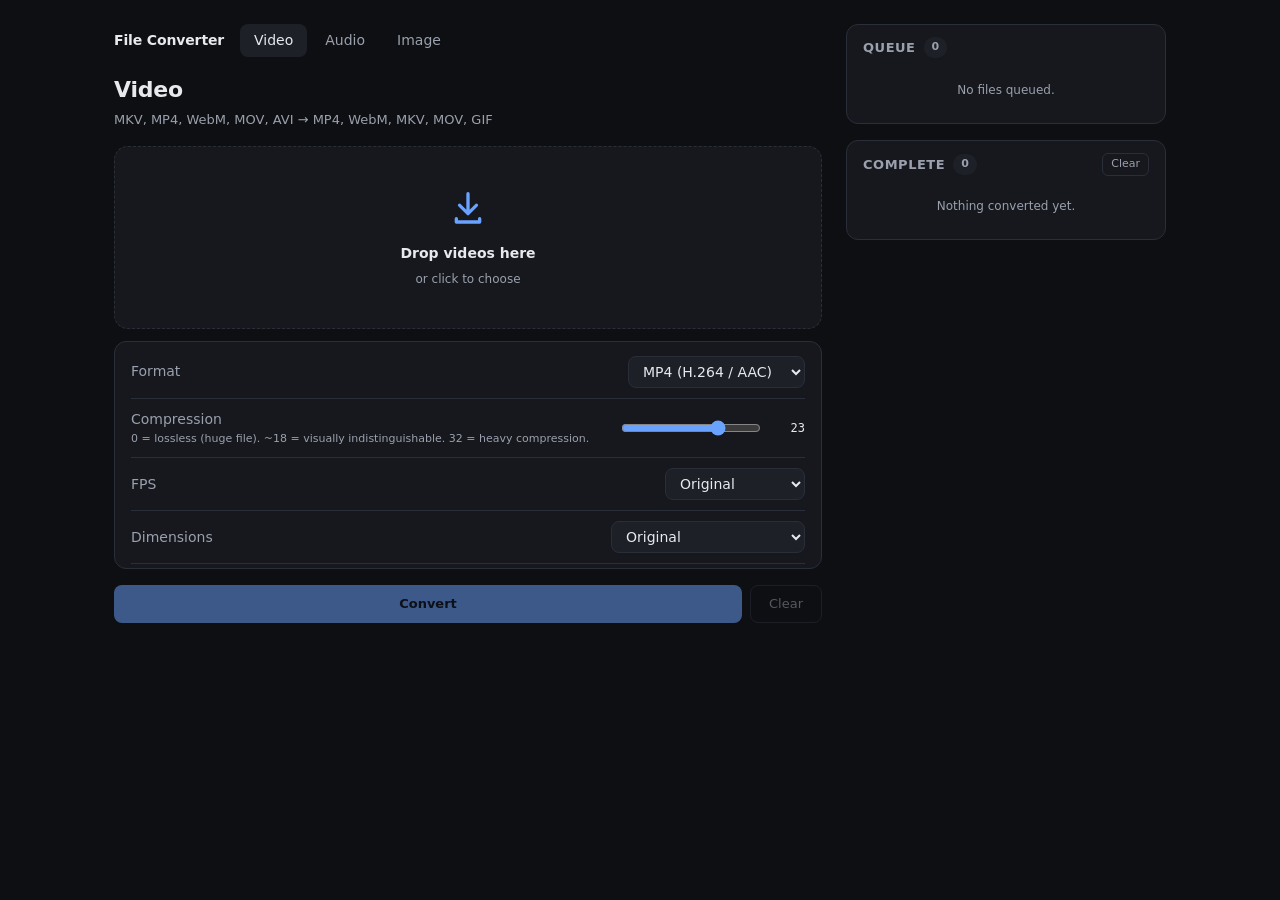
<file: index.html>
<!doctype html>
<html lang="en">
  <head>
    <meta charset="utf-8" />
    <meta name="viewport" content="width=device-width, initial-scale=1" />
    <title>File Converter</title>
    <link rel="icon" type="image/svg+xml" href="favicon.svg" />
    <!-- Registers a service worker that adds COOP/COEP headers so we can
         enable cross-origin isolation → SharedArrayBuffer → multi-threaded
         ffmpeg (4 GB heap, faster encoding). First load auto-reloads once. -->
    <script src="coi-serviceworker.js"></script>
    <link rel="stylesheet" href="styles.css?v=14" />
  </head>
  <body>
    <main class="app">
      <section class="content">
        <nav class="topnav">
          <span class="brand">File Converter</span>
          <button class="tab active" data-tab="video">Video</button>
          <button class="tab" data-tab="audio">Audio</button>
          <button class="tab" data-tab="image">Image</button>
        </nav>

        <!-- VIDEO -->
        <section class="tab-pane" data-tab="video">
          <header>
            <h1>Video</h1>
            <p class="subtitle">MKV, MP4, WebM, MOV, AVI → MP4, WebM, MKV, MOV, GIF</p>
          </header>

          <div class="dropzone" data-kind="video" tabindex="0">
            <input type="file" accept="video/*,.mkv,.mp4,.webm,.mov,.avi,.flv,.m4v,.wmv" multiple hidden />
            <div class="dropzone-content">
              <svg viewBox="0 0 24 24" width="40" height="40" aria-hidden="true">
                <path fill="currentColor" d="M12 3a1 1 0 0 1 1 1v9.59l3.3-3.3a1 1 0 1 1 1.4 1.42l-5 5a1 1 0 0 1-1.4 0l-5-5a1 1 0 1 1 1.4-1.42L11 13.59V4a1 1 0 0 1 1-1Zm-7 15a1 1 0 0 1 1 1v1h12v-1a1 1 0 1 1 2 0v2a1 1 0 0 1-1 1H5a1 1 0 0 1-1-1v-2a1 1 0 0 1 1-1Z"/>
              </svg>
              <p><strong>Drop videos here</strong></p>
              <p class="hint">or click to choose</p>
            </div>
          </div>

          <div class="panel settings">
            <div class="row">
              <span class="label">Format</span>
              <select id="video-format">
                <option value="mp4">MP4 (H.264 / AAC)</option>
                <option value="webm">WebM (VP9 / Opus)</option>
                <option value="mkv">MKV</option>
                <option value="mov">MOV</option>
                <option value="gif">GIF (animated)</option>
              </select>
            </div>
            <div class="row">
              <span class="label">
                Compression
                <span class="sublabel">0 = lossless (huge file). ~18 = visually indistinguishable. 32 = heavy compression.</span>
              </span>
              <div class="slider-group">
                <input type="range" id="video-crf" min="0" max="32" step="1" value="23" />
                <span class="slider-value" id="video-crf-value">23</span>
              </div>
            </div>
            <div class="row">
              <span class="label">FPS</span>
              <select id="video-fps">
                <option value="">Original</option>
                <option value="60">60</option>
                <option value="30">30</option>
                <option value="24">24</option>
                <option value="15">15</option>
                <option value="custom">Custom…</option>
              </select>
            </div>
            <div class="row hidden" id="video-fps-custom-row">
              <span class="label">Custom FPS</span>
              <input type="number" id="video-fps-custom" min="1" max="120" step="1" value="30" />
            </div>
            <div class="row">
              <span class="label">Dimensions</span>
              <select id="video-dims">
                <option value="">Original</option>
                <option value="3840x2160">3840 × 2160 (4K)</option>
                <option value="2560x1440">2560 × 1440 (1440p)</option>
                <option value="1920x1080">1920 × 1080 (1080p)</option>
                <option value="1280x720">1280 × 720 (720p)</option>
                <option value="854x480">854 × 480 (480p)</option>
                <option value="640x360">640 × 360 (360p)</option>
                <option value="custom">Custom…</option>
              </select>
            </div>
            <div class="row hidden" id="video-dims-custom-row">
              <span class="label">Custom dims</span>
              <div class="dim-inputs">
                <input type="number" id="video-dims-custom-w" min="2" step="2" placeholder="W" />
                <span class="muted">×</span>
                <input type="number" id="video-dims-custom-h" min="2" step="2" placeholder="H" />
              </div>
            </div>
            <div class="row hidden" id="video-stretch-row">
              <span class="label" title="Force exactly the chosen dimensions, distorting the image. Off = preserve aspect, never upscale.">Stretch to fit</span>
              <label class="switch">
                <input type="checkbox" id="video-stretch" />
                <span class="switch-track"><span class="switch-thumb"></span></span>
              </label>
            </div>
          </div>

          <section class="pending" data-kind="video">
            <div class="pending-list" id="video-pending-list"></div>
            <div class="pending-actions">
              <button class="action primary" data-action="convert" data-kind="video" disabled>Convert</button>
              <button class="action ghost" data-action="clear" data-kind="video" disabled>Clear</button>
            </div>
          </section>
        </section>

        <!-- AUDIO -->
        <section class="tab-pane hidden" data-tab="audio">
          <header>
            <h1>Audio</h1>
            <p class="subtitle">MP3, WAV, FLAC, OGG, M4A, OPUS — any to any</p>
          </header>

          <div class="dropzone" data-kind="audio" tabindex="0">
            <input type="file" accept="audio/*,.mp3,.wav,.flac,.ogg,.m4a,.opus,.aac,.wma" multiple hidden />
            <div class="dropzone-content">
              <svg viewBox="0 0 24 24" width="40" height="40" aria-hidden="true">
                <path fill="currentColor" d="M12 3a1 1 0 0 1 1 1v9.59l3.3-3.3a1 1 0 1 1 1.4 1.42l-5 5a1 1 0 0 1-1.4 0l-5-5a1 1 0 1 1 1.4-1.42L11 13.59V4a1 1 0 0 1 1-1Zm-7 15a1 1 0 0 1 1 1v1h12v-1a1 1 0 1 1 2 0v2a1 1 0 0 1-1 1H5a1 1 0 0 1-1-1v-2a1 1 0 0 1 1-1Z"/>
              </svg>
              <p><strong>Drop audio files here</strong></p>
              <p class="hint">or click to choose</p>
            </div>
          </div>

          <div class="panel settings">
            <div class="row">
              <span class="label">Format</span>
              <select id="audio-format">
                <option value="mp3">MP3</option>
                <option value="wav">WAV (PCM)</option>
                <option value="flac">FLAC (lossless)</option>
                <option value="ogg">OGG (Vorbis)</option>
                <option value="m4a">M4A (AAC)</option>
                <option value="opus">OPUS</option>
              </select>
            </div>
            <div class="row" id="audio-bitrate-row">
              <span class="label">Bitrate</span>
              <select id="audio-bitrate">
                <option value="96k">96 kbps</option>
                <option value="128k">128 kbps</option>
                <option value="192k" selected>192 kbps</option>
                <option value="256k">256 kbps</option>
                <option value="320k">320 kbps</option>
              </select>
            </div>
            <div class="row">
              <span class="label">Sample rate</span>
              <select id="audio-samplerate">
                <option value="">Original</option>
                <option value="48000">48 kHz</option>
                <option value="44100">44.1 kHz</option>
                <option value="32000">32 kHz</option>
                <option value="22050">22.05 kHz</option>
              </select>
            </div>
          </div>

          <section class="pending" data-kind="audio">
            <div class="pending-list" id="audio-pending-list"></div>
            <div class="pending-actions">
              <button class="action primary" data-action="convert" data-kind="audio" disabled>Convert</button>
              <button class="action ghost" data-action="clear" data-kind="audio" disabled>Clear</button>
            </div>
          </section>
        </section>

        <!-- IMAGE -->
        <section class="tab-pane hidden" data-tab="image">
          <header>
            <h1>Image</h1>
            <p class="subtitle">PNG, JPEG, WebP, GIF, BMP → PNG, JPEG, WebP</p>
          </header>

          <div class="dropzone" data-kind="image" tabindex="0">
            <input type="file" accept="image/*" multiple hidden />
            <div class="dropzone-content">
              <svg viewBox="0 0 24 24" width="40" height="40" aria-hidden="true">
                <path fill="currentColor" d="M12 3a1 1 0 0 1 1 1v9.59l3.3-3.3a1 1 0 1 1 1.4 1.42l-5 5a1 1 0 0 1-1.4 0l-5-5a1 1 0 1 1 1.4-1.42L11 13.59V4a1 1 0 0 1 1-1Zm-7 15a1 1 0 0 1 1 1v1h12v-1a1 1 0 1 1 2 0v2a1 1 0 0 1-1 1H5a1 1 0 0 1-1-1v-2a1 1 0 0 1 1-1Z"/>
              </svg>
              <p><strong>Drop images here</strong></p>
              <p class="hint">or click to choose · multiple files supported</p>
            </div>
          </div>

          <div class="panel settings">
            <div class="row">
              <span class="label">Format</span>
              <select id="image-format">
                <option value="png">PNG (lossless)</option>
                <option value="jpeg" selected>JPEG</option>
                <option value="webp">WebP</option>
              </select>
            </div>
            <div class="row" id="image-quality-row">
              <span class="label">
                Quality
                <span class="sublabel">Higher = larger file, sharper image</span>
              </span>
              <div class="slider-group">
                <input id="image-quality" type="range" min="0.1" max="1" step="0.01" value="0.92" />
                <span class="slider-value" id="image-quality-value">0.92</span>
              </div>
            </div>
            <div class="row">
              <span class="label">Max width</span>
              <input id="image-max-width" type="number" min="1" placeholder="Original" />
            </div>
            <div class="row">
              <span class="label">Max height</span>
              <input id="image-max-height" type="number" min="1" placeholder="Original" />
            </div>
          </div>

          <section class="pending" data-kind="image">
            <div class="pending-list" id="image-pending-list"></div>
            <div class="pending-actions">
              <button class="action primary" data-action="convert" data-kind="image" disabled>Convert</button>
              <button class="action ghost" data-action="clear" data-kind="image" disabled>Clear</button>
            </div>
          </section>
        </section>
      </section>

      <aside class="rightbar">
        <section class="side-panel">
          <header class="side-header">
            <h3>Queue</h3>
            <span id="queue-count" class="badge">0</span>
          </header>
          <div id="queue-list" class="job-list"></div>
          <p class="side-empty" id="queue-empty">No files queued.</p>
        </section>

        <section class="side-panel">
          <header class="side-header">
            <h3>Complete</h3>
            <span id="complete-count" class="badge">0</span>
            <button class="tiny-btn" id="clear-complete" title="Clear completed">Clear</button>
          </header>
          <div id="complete-list" class="job-list"></div>
          <p class="side-empty" id="complete-empty">Nothing converted yet.</p>
        </section>
      </aside>
    </main>

    <script type="module" src="app.js?v=14"></script>
  </body>
</html>
</file>
<file: styles.css>
:root {
  color-scheme: dark;
  --bg: #0e0f12;
  --surface: #16181d;
  --surface-2: #1d2027;
  --border: #2a2e38;
  --text: #e7e9ee;
  --muted: #9aa0ad;
  --accent: #6aa3ff;
  --accent-hover: #82b3ff;
  --success: #7ddc8b;
  --danger: #ff6a6a;
}

* { box-sizing: border-box; }

html, body {
  margin: 0;
  padding: 0;
  background: var(--bg);
  color: var(--text);
  font: 14px/1.5 ui-sans-serif, system-ui, -apple-system, "Segoe UI", Roboto, sans-serif;
  min-height: 100vh;
}

a { color: var(--accent); text-decoration: none; }
a:hover { color: var(--accent-hover); }

.muted { color: var(--muted); }
.hidden { display: none !important; }

/* App shell */
.app {
  display: grid;
  grid-template-columns: minmax(0, 1fr) 320px;
  gap: 24px;
  max-width: 1100px;
  margin: 0 auto;
  padding: 24px;
  min-height: 100vh;
}

@media (max-width: 860px) {
  .app { grid-template-columns: 1fr; }
}

.content { min-width: 0; }

/* Top nav (tabs) */
.topnav {
  display: flex;
  align-items: center;
  gap: 4px;
  padding-bottom: 16px;
  flex-wrap: wrap;
}

.topnav .brand {
  font-weight: 700;
  margin-right: 12px;
  letter-spacing: -0.01em;
}

.tab {
  background: transparent;
  border: none;
  font: inherit;
  color: var(--muted);
  padding: 6px 14px;
  border-radius: 8px;
  cursor: pointer;
  transition: background 120ms ease, color 120ms ease;
}

.tab:hover { background: var(--surface); color: var(--text); }
.tab.active { background: var(--surface-2); color: var(--text); }

header { margin-bottom: 16px; }

h1 {
  font-size: 22px;
  margin: 0 0 4px;
  letter-spacing: -0.01em;
}

h3 {
  font-size: 13px;
  margin: 0;
  letter-spacing: 0.04em;
  text-transform: uppercase;
  color: var(--muted);
  font-weight: 600;
}

.subtitle {
  margin: 0;
  color: var(--muted);
  font-size: 13px;
}

/* Panels (format selectors) */
.panel {
  background: var(--surface);
  border: 1px solid var(--border);
  border-radius: 12px;
  padding: 4px 16px;
  margin-bottom: 16px;
}

.row {
  display: flex;
  justify-content: space-between;
  align-items: center;
  padding: 10px 0;
  gap: 12px;
  border-bottom: 1px solid var(--border);
}

.row:last-of-type { border-bottom: none; }

.label { color: var(--muted); flex-shrink: 0; }

select {
  background: var(--surface-2);
  color: var(--text);
  border: 1px solid var(--border);
  border-radius: 8px;
  padding: 6px 10px;
  font: inherit;
  cursor: pointer;
  min-width: 140px;
}

select:hover { border-color: var(--accent); }

input[type="range"] { accent-color: var(--accent); width: 140px; }

.slider-group {
  display: flex;
  align-items: center;
  gap: 10px;
}

.slider-value {
  min-width: 32px;
  text-align: right;
  font-family: ui-monospace, SFMono-Regular, Menlo, monospace;
  font-size: 12px;
  color: var(--text);
  font-variant-numeric: tabular-nums;
}

.label {
  display: flex;
  flex-direction: column;
  gap: 1px;
}

.label .sublabel {
  font-size: 11px;
  color: var(--muted);
  font-weight: normal;
}

.dim-inputs {
  display: flex;
  align-items: center;
  gap: 6px;
}
.dim-inputs input[type="number"] {
  width: 80px;
  text-align: right;
}

input[type="number"] {
  background: var(--surface-2);
  color: var(--text);
  border: 1px solid var(--border);
  border-radius: 8px;
  padding: 6px 10px;
  font: inherit;
  width: 110px;
  text-align: right;
}
input[type="number"]:focus { outline: none; border-color: var(--accent); }
/* Hide spinner arrows in WebKit/Blink */
input[type="number"]::-webkit-inner-spin-button,
input[type="number"]::-webkit-outer-spin-button { -webkit-appearance: none; margin: 0; }
input[type="number"] { -moz-appearance: textfield; }

.panel.settings { margin-top: 12px; }

/* Custom toggle switch */
.switch {
  position: relative;
  display: inline-block;
  width: 36px;
  height: 20px;
  cursor: pointer;
}
.switch input { opacity: 0; width: 0; height: 0; }
.switch-track {
  position: absolute;
  top: 0; left: 0; right: 0; bottom: 0;
  background: var(--surface-2);
  border: 1px solid var(--border);
  border-radius: 999px;
  transition: background 120ms ease, border-color 120ms ease;
}
.switch-thumb {
  position: absolute;
  top: 2px;
  left: 2px;
  width: 14px;
  height: 14px;
  background: var(--muted);
  border-radius: 50%;
  transition: transform 120ms ease, background 120ms ease;
}
.switch input:checked + .switch-track {
  background: var(--accent);
  border-color: var(--accent);
}
.switch input:checked + .switch-track .switch-thumb {
  transform: translateX(16px);
  background: #0b1220;
}
.switch input:disabled + .switch-track { opacity: 0.5; cursor: not-allowed; }

/* Disabled <option>s show as muted */
select option:disabled { color: var(--muted); }

/* Dropzone */
.dropzone {
  border: 1.5px dashed var(--border);
  border-radius: 14px;
  background: var(--surface);
  padding: 40px 24px;
  text-align: center;
  cursor: pointer;
  transition: border-color 120ms ease, background 120ms ease;
  outline: none;
  color: var(--muted);
}

.dropzone:hover,
.dropzone:focus-visible,
.dropzone.drag-over {
  border-color: var(--accent);
  background: var(--surface-2);
}

.dropzone-content strong { color: var(--text); }
.dropzone-content p { margin: 6px 0 0; }
.dropzone-content .hint { font-size: 12px; color: var(--muted); }
.dropzone svg { color: var(--accent); margin-bottom: 4px; }

/* Pending: holds files that have been picked but not yet sent to the queue */
.pending {
  margin-top: 12px;
}

.pending-list {
  display: flex;
  flex-direction: column;
  gap: 4px;
  margin-bottom: 12px;
}

.pending-list:empty { display: none; }

.pending-item {
  display: flex;
  align-items: center;
  gap: 8px;
  background: var(--surface);
  border: 1px solid var(--border);
  border-radius: 8px;
  padding: 6px 10px;
  font-size: 13px;
}

.pending-name {
  font-family: ui-monospace, SFMono-Regular, Menlo, monospace;
  color: var(--text);
  white-space: nowrap;
  overflow: hidden;
  text-overflow: ellipsis;
  flex: 1;
  min-width: 0;
}

.pending-size {
  color: var(--muted);
  font-size: 12px;
  flex-shrink: 0;
}

.pending-remove {
  flex-shrink: 0;
  background: transparent;
  border: 1px solid var(--border);
  color: var(--muted);
  border-radius: 6px;
  width: 22px;
  height: 22px;
  padding: 0;
  font-size: 16px;
  line-height: 1;
  display: inline-flex;
  align-items: center;
  justify-content: center;
  cursor: pointer;
  transition: color 120ms ease, border-color 120ms ease;
}
.pending-remove:hover { color: var(--danger); border-color: var(--danger); }

.pending-actions {
  display: flex;
  gap: 8px;
}

.action {
  font: inherit;
  font-size: 13px;
  font-weight: 500;
  cursor: pointer;
  border-radius: 8px;
  padding: 8px 18px;
  border: 1px solid transparent;
  transition: background 120ms ease, color 120ms ease, border-color 120ms ease;
}

.action.primary {
  background: var(--accent);
  color: #0b1220;
  font-weight: 600;
  flex: 1;
}
.action.primary:hover:not(:disabled) { background: var(--accent-hover); }

.action.ghost {
  background: transparent;
  color: var(--muted);
  border-color: var(--border);
}
.action.ghost:hover:not(:disabled) { color: var(--text); border-color: var(--accent); }

.action:disabled { opacity: 0.5; cursor: not-allowed; }

/* Right sidebar */
.rightbar {
  display: flex;
  flex-direction: column;
  gap: 16px;
  min-width: 0;
}

.side-panel {
  background: var(--surface);
  border: 1px solid var(--border);
  border-radius: 12px;
  padding: 12px;
  display: flex;
  flex-direction: column;
  min-height: 100px;
  max-height: 50vh;
}

.side-header {
  display: flex;
  align-items: center;
  gap: 8px;
  margin: 0 0 8px;
  padding: 0 4px;
}

.badge {
  font-size: 11px;
  font-weight: 600;
  background: var(--surface-2);
  color: var(--muted);
  border-radius: 10px;
  padding: 2px 8px;
  min-width: 20px;
  text-align: center;
}

.tiny-btn {
  margin-left: auto;
  background: transparent;
  border: 1px solid var(--border);
  color: var(--muted);
  border-radius: 6px;
  padding: 2px 8px;
  font: inherit;
  font-size: 11px;
  cursor: pointer;
  transition: color 120ms ease, border-color 120ms ease, background 120ms ease;
}
.tiny-btn + .tiny-btn { margin-left: 0; }
.tiny-btn:hover:not(:disabled) { color: var(--text); border-color: var(--accent); }
.tiny-btn:disabled { opacity: 0.45; cursor: not-allowed; }

.tiny-btn.primary {
  background: var(--accent);
  border-color: var(--accent);
  color: #0b1220;
  font-weight: 600;
}
.tiny-btn.primary:hover:not(:disabled) {
  background: var(--accent-hover);
  border-color: var(--accent-hover);
  color: #0b1220;
}
.tiny-btn.primary:disabled {
  background: var(--surface-2);
  border-color: var(--border);
  color: var(--muted);
  font-weight: normal;
}

.job-list {
  display: flex;
  flex-direction: column;
  gap: 6px;
  overflow-y: auto;
  flex: 1;
  padding-right: 2px;
}

.side-empty {
  color: var(--muted);
  font-size: 12px;
  text-align: center;
  padding: 12px 8px;
  margin: 0;
}

/* Job card */
.job {
  background: var(--surface-2);
  border: 1px solid var(--border);
  border-radius: 10px;
  padding: 8px 10px;
  display: flex;
  flex-direction: column;
  gap: 6px;
  font-size: 12px;
}

.job-line {
  display: flex;
  align-items: center;
  gap: 8px;
  min-width: 0;
}

.job-kind {
  font-size: 10px;
  font-weight: 700;
  letter-spacing: 0.04em;
  text-transform: uppercase;
  color: var(--muted);
  background: var(--surface);
  border-radius: 4px;
  padding: 1px 5px;
  flex-shrink: 0;
}

.job-name {
  font-family: ui-monospace, SFMono-Regular, Menlo, monospace;
  color: var(--text);
  white-space: nowrap;
  overflow: hidden;
  text-overflow: ellipsis;
  flex: 1;
  min-width: 0;
}

.job-state {
  color: var(--muted);
  font-size: 11px;
  flex-shrink: 0;
}

.job-bar {
  height: 4px;
  background: var(--surface);
  border-radius: 999px;
  overflow: hidden;
}

.job-fill {
  height: 100%;
  background: var(--accent);
  width: 0%;
  transition: width 200ms ease;
}

.job[data-state="done"] .job-state { color: var(--success); }
.job[data-state="error"] .job-state { color: var(--danger); }
.job[data-state="error"] .job-fill { background: var(--danger); width: 100% !important; }
.job[data-state="running"] .job-state { color: var(--accent); }

.job-download {
  background: var(--accent);
  color: #0b1220;
  font-weight: 600;
  border-radius: 6px;
  padding: 4px 10px;
  font-size: 11px;
  text-decoration: none;
  display: block;
  text-align: center;
}
.job-download:hover { background: var(--accent-hover); color: #0b1220; }

/* × button — always anchored to the right of .job-line via job-name's flex:1 */
.job-remove {
  flex-shrink: 0;
  margin-left: 2px;
  background: transparent;
  border: 1px solid var(--border);
  color: var(--muted);
  border-radius: 6px;
  width: 22px;
  height: 22px;
  padding: 0;
  font: inherit;
  font-size: 16px;
  line-height: 1;
  display: inline-flex;
  align-items: center;
  justify-content: center;
  cursor: pointer;
  transition: color 120ms ease, border-color 120ms ease;
}
.job-remove:hover { color: var(--danger); border-color: var(--danger); }

.job-error {
  color: var(--danger);
  font-size: 11px;
  white-space: pre-wrap;
  line-height: 1.4;
  margin: 0;
  font-family: ui-monospace, SFMono-Regular, Menlo, monospace;
}
</file>
